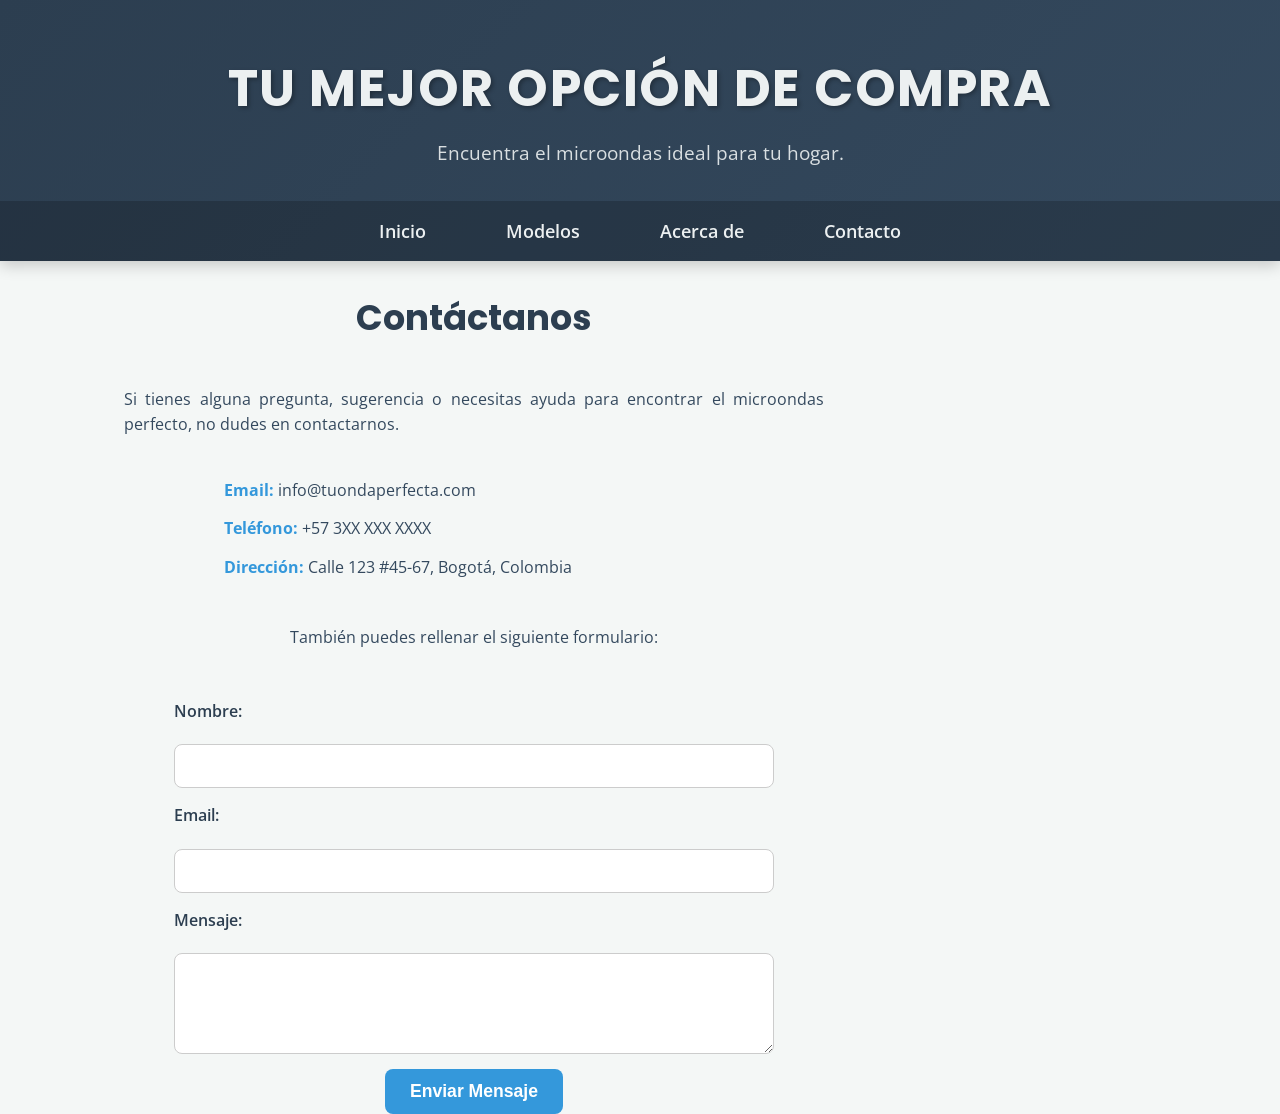
<file: docs/contacto.html>
<!DOCTYPE html>
<html lang="es">
<head>
    <meta charset="UTF-8">
    <meta name="viewport" content="width=device-width, initial-scale=1.0">
    <title>Contacto - Tu Mejor Opción de Compra</title>
    
    <link rel="preconnect" href="https://fonts.googleapis.com">
    <link rel="preconnect" href="https://fonts.gstatic.com" crossorigin>
    <link href="https://fonts.googleapis.com/css2?family=Open+Sans:wght@400;600&family=Poppins:wght@700&display=swap" rel="stylesheet">

    <link rel="stylesheet" href="estilos.css">
</head>
<body>
    <header>
        <h1>Tu Mejor Opción de Compra</h1>
        <p>Encuentra el microondas ideal para tu hogar.</p>
        <nav>
            <ul>
                <li><a href="index.html">Inicio</a></li>
                <li><a href="modelos.html">Modelos</a></li>
                <li><a href="acerca_de.html">Acerca de</a></li>
                <li><a href="contacto.html">Contacto</a></li>
            </ul>
        </nav>
    </header>

    <main class="content-page">
        <h2>Contáctanos</h2>
        <p>Si tienes alguna pregunta, sugerencia o necesitas ayuda para encontrar el microondas perfecto, no dudes en contactarnos.</p>
        <ul>
            <li><strong>Email:</strong> info@tuondaperfecta.com</li>
            <li><strong>Teléfono:</strong> +57 3XX XXX XXXX</li>
            <li><strong>Dirección:</strong> Calle 123 #45-67, Bogotá, Colombia</li>
        </ul>
        <p>También puedes rellenar el siguiente formulario:</p>
        <form class="contact-form">
            <label for="nombre">Nombre:</label>
            <input type="text" id="nombre" name="nombre" required>
            
            <label for="email">Email:</label>
            <input type="email" id="email" name="email" required>
            
            <label for="mensaje">Mensaje:</label>
            <textarea id="mensaje" name="mensaje" rows="5" required></textarea>
            
            <button type="submit">Enviar Mensaje</button>
        </form>
    </main>
    
</body>
</html>
</file>
<file: docs/estilos.css>
/* Variables CSS para una gestión de colores más fácil */
:root {
    --primary-color: #2c3e50; /* Azul oscuro elegante */
    --secondary-color: #3498db; /* Azul cielo vibrante */
    --accent-color: #f39c12; /* Naranja/Amarillo para detalles */
    --text-dark: #34495e; /* Gris oscuro para texto principal */
    --text-light: #ecf0f1; /* Gris claro para texto en fondos oscuros */
    --bg-light: #f4f7f6; /* Fondo general muy claro */
    --shadow-light: rgba(0, 0, 0, 0.1);
    --shadow-medium: rgba(0, 0, 0, 0.2);
}

body {
    font-family: 'Open Sans', sans-serif; /* Fuente para el cuerpo */
    margin: 0;
    padding: 0;
    background-color: var(--bg-light);
    color: var(--text-dark);
    display: flex;
    flex-direction: column;
    min-height: 100vh; /* Ocupa al menos toda la altura de la ventana */
    line-height: 1.6; /* Mejor legibilidad */
}

/* Header Section */
header {
    background: linear-gradient(135deg, var(--primary-color) 0%, #34495e 100%); /* Degradado elegante */
    color: var(--text-light);
    padding-top: 3rem; /* Más padding arriba */
    padding-bottom: 0; /* padding se manejará por la nav */
    text-align: center;
    box-shadow: 0 4px 15px var(--shadow-medium);
}

header h1 {
    font-family: 'Poppins', sans-serif; /* Fuente destacada para el título */
    margin: 0 0 0.5rem 0; /* Margen inferior para separar del subtítulo */
    font-size: 3.2em; /* Título más grande */
    letter-spacing: 1.5px;
    text-transform: uppercase; /* Mayúsculas para un impacto */
    text-shadow: 2px 2px 4px rgba(0,0,0,0.3); /* Sombra sutil para el texto */
}

header p {
    font-size: 1.2em;
    opacity: 0.9;
    margin-top: 0;
    margin-bottom: 2rem; /* Espacio antes de la navegación */
    max-width: 700px; /* Limita el ancho del subtítulo */
    margin-left: auto;
    margin-right: auto;
}

/* Navigation Bar */
nav {
    background-color: rgba(0, 0, 0, 0.2); /* Fondo semi-transparente para la barra de navegación */
    padding: 1rem 0;
    width: 100%; /* Ocupa todo el ancho del header */
}

nav ul {
    list-style: none; /* Elimina los puntos de la lista */
    padding: 0;
    margin: 0;
    display: flex; /* Para alinear los elementos horizontalmente */
    justify-content: center; /* Centra los elementos de la navegación */
}

nav ul li {
    margin: 0 1.5rem; /* Espacio entre los elementos de la lista */
}

nav ul li a {
    color: var(--text-light); /* Color de texto claro */
    text-decoration: none; /* Sin subrayado */
    font-weight: 600; /* Texto semi-negrita */
    font-size: 1.1em;
    padding: 0.5rem 1rem; /* Padding para hacer el área clickeable más grande */
    border-radius: 5px; /* Esquinas ligeramente redondeadas */
    transition: background-color 0.3s ease, color 0.3s ease; /* Transición suave al pasar el ratón */
}

nav ul li a:hover,
nav ul li a:focus {
    background-color: var(--secondary-color); /* Fondo al pasar el ratón */
    color: var(--primary-color); /* Texto más oscuro al pasar el ratón */
}

/* Main Content Area (Centrado del contenido principal) */
main {
    flex-grow: 1; /* Permite que ocupe el espacio restante */
    padding: 2.5rem 0; /* Padding vertical, horizontal se maneja por .content-page */
    display: flex;
    justify-content: center; /* Centra horizontalmente el contenido dentro de main */
    align-items: flex-start; /* Alinea el contenido al inicio (arriba) del espacio disponible del main */
}

/* Estilos específicos para las páginas de contenido (no el mapa) */
.content-page {
    width: 100%;
    max-width: 900px; /* Define un ancho máximo para el contenido */
    padding: 0 1.5rem; /* Padding interno para que el contenido no toque los bordes en móviles */
    
    display: flex; /* ¡Convertir en un flex container! */
    flex-direction: column; /* Apilar los elementos hijos verticalmente */
    align-items: center; /* ¡Centrar los elementos hijos horizontalmente dentro de .content-page! */
}

.content-page h2 {
    font-family: 'Poppins', sans-serif;
    color: var(--primary-color);
    font-size: 2.2em;
    margin-bottom: 1.5rem;
}

.content-page p {
    margin-bottom: 1rem;
    max-width: 700px; /* Limita el ancho de los párrafos para legibilidad */
    text-align: justify; /* Justifica el texto para una apariencia más limpia */
}

.content-page ul {
    list-style: none; /* Quitar puntos de lista predeterminados */
    padding: 0;
    margin-top: 1.5rem;
    text-align: left; /* Alinea los ítems de la lista a la izquierda dentro del UL centrado */
    width: 100%;
    max-width: 500px;
}

.content-page ul li {
    margin-bottom: 0.8rem;
    color: var(--text-dark);
}

.content-page ul li strong {
    color: var(--secondary-color);
}


/* Product Grid (para modelos.html) */
.product-grid {
    display: grid;
    grid-template-columns: repeat(auto-fit, minmax(300px, 1fr)); /* Columnas responsivas */
    gap: 25px; /* Espacio entre tarjetas */
    width: 100%; /* Asegura que la grilla ocupe el 100% de .content-page */
    max-width: 1100px; /* Opcional: si quieres que la grilla no crezca indefinidamente */
    margin-top: 2rem; /* Mantener margen superior */
}

.product-card {
    background-color: white;
    border-radius: 12px;
    box-shadow: 0 5px 20px var(--shadow-light);
    padding: 25px;
    text-align: left; /* Alinea el texto de la tarjeta a la izquierda */
    transition: transform 0.3s ease, box-shadow 0.3s ease;
}

.product-card:hover {
    transform: translateY(-5px); /* Pequeño efecto al pasar el ratón */
    box-shadow: 0 8px 30px var(--shadow-medium);
}

.product-card h3 {
    font-family: 'Poppins', sans-serif;
    color: var(--primary-color);
    font-size: 1.5em;
    margin-top: 0;
    margin-bottom: 15px;
}

.product-card p {
    font-size: 1em;
    margin-bottom: 10px;
}

.product-card ul {
    list-style: disc; /* Vuelve a usar puntos para las listas de especificaciones */
    margin-left: 20px;
    margin-bottom: 15px;
    color: var(--text-dark);
}

.product-card ul li {
    margin-bottom: 5px;
}

.product-card button {
    background-color: var(--accent-color);
    color: white;
    border: none;
    padding: 10px 20px;
    border-radius: 5px;
    cursor: pointer;
    font-weight: 600;
    transition: background-color 0.3s ease;
}

.product-card button:hover {
    background-color: #e08e0b; /* Un tono más oscuro de accent-color */
}

/* Estilo para las imágenes de producto */
.product-image {
    max-width: 100%; /* Asegura que la imagen no se desborde de la tarjeta */
    height: auto; /* Mantiene la proporción de la imagen */
    border-radius: 8px; /* Bordes ligeramente redondeados para la imagen */
    margin-bottom: 15px; /* Espacio debajo de la imagen */
    display: block; /* Para que margin: auto funcione si la imagen es más pequeña */
    margin-left: auto;
    margin-right: auto; /* Centra la imagen dentro de la tarjeta */
}


/* Contact Form (para contacto.html) */
.contact-form {
    display: flex;
    flex-direction: column;
    gap: 15px;
    max-width: 600px;
    width: 100%;
    margin-top: 2rem; /* Mantener margen superior */
    text-align: left; /* Alinea etiquetas y campos a la izquierda */
}

.contact-form label {
    font-weight: 600;
    color: var(--primary-color);
    margin-bottom: 5px;
}

.contact-form input[type="text"],
.contact-form input[type="email"],
.contact-form textarea {
    padding: 12px;
    border: 1px solid #ccc;
    border-radius: 8px;
    font-size: 1em;
    width: 100%;
    box-sizing: border-box; /* Incluye padding y border en el ancho total */
}

.contact-form textarea {
    resize: vertical; /* Permite redimensionar verticalmente */
    min-height: 100px;
}

.contact-form button[type="submit"] {
    background-color: var(--secondary-color);
    color: white;
    border: none;
    padding: 12px 25px;
    border-radius: 8px;
    cursor: pointer;
    font-weight: 700;
    font-size: 1.1em;
    transition: background-color 0.3s ease;
    align-self: center; /* Centra el botón en el formulario */
    width: auto;
}

.contact-form button[type="submit"]:hover {
    background-color: #2a7cbd; /* Un tono más oscuro del secondary-color */
}


/* Map Styling */
#map {
    height: 600px; /* Altura generosa para el mapa */
    width: 90%; /* Ancho responsive */
    max-width: 1000px; /* Ancho máximo para pantallas grandes */
    border-radius: 12px; /* Esquinas más redondeadas */
    box-shadow: 0 8px 25px var(--shadow-medium); /* Sombra más pronunciada */
    border: none; /* Eliminar borde si la sombra ya es suficiente */
    overflow: hidden; /* Asegura que las esquinas redondeadas funcionen bien */
}

/* Leaflet Popup Customization */
.leaflet-popup-content-wrapper {
    border-radius: 10px; /* Popups más redondeados */
    background-color: white;
    box-shadow: 0 4px 15px var(--shadow-light); /* Sombra para el popup */
    padding: 0; /* Eliminar padding por defecto del wrapper */
}

.leaflet-popup-content {
    font-family: 'Open Sans', sans-serif;
    font-size: 0.95em;
    line-height: 1.5;
    padding: 15px; /* Padding interno del contenido del popup */
    color: var(--text-dark);
}

.leaflet-popup-content b {
    color: var(--primary-color); /* Color primario para las etiquetas */
    font-weight: 600; /* Un poco más de peso para las etiquetas */
}

/* Responsive Adjustments */
@media (max-width: 768px) {
    header h1 {
        font-size: 2.5em; /* Reducir tamaño del título en pantallas pequeñas */
    }

    header p {
        font-size: 1em;
    }

    nav ul li {
        margin: 0 0.8rem; /* Reducir espacio entre elementos de navegación */
    }

    nav ul li a {
        font-size: 0.95em;
        padding: 0.4rem 0.8rem;
    }

    #map {
        height: 450px; /* Reducir altura del mapa en móviles */
        width: 95%; /* Ocupar casi todo el ancho */
    }

    main {
        padding: 1rem 0; /* Ajustar padding para móviles */
    }

    .content-page {
        padding: 0 1rem; /* Ajusta padding para contenido en móviles */
    }
}

@media (max-width: 480px) {
    header {
        padding: 2rem 1rem;
    }
    header h1 {
        font-size: 2em;
    }
    nav ul {
        flex-direction: column; /* Apilar elementos de navegación en pantallas muy pequeñas */
        align-items: center; /* Centrar elementos apilados */
    }
    nav ul li {
        margin: 0.5rem 0; /* Espacio vertical entre elementos apilados */
    }

    .product-grid {
        grid-template-columns: 1fr; /* Una columna en pantallas muy pequeñas */
    }
}
</file>
